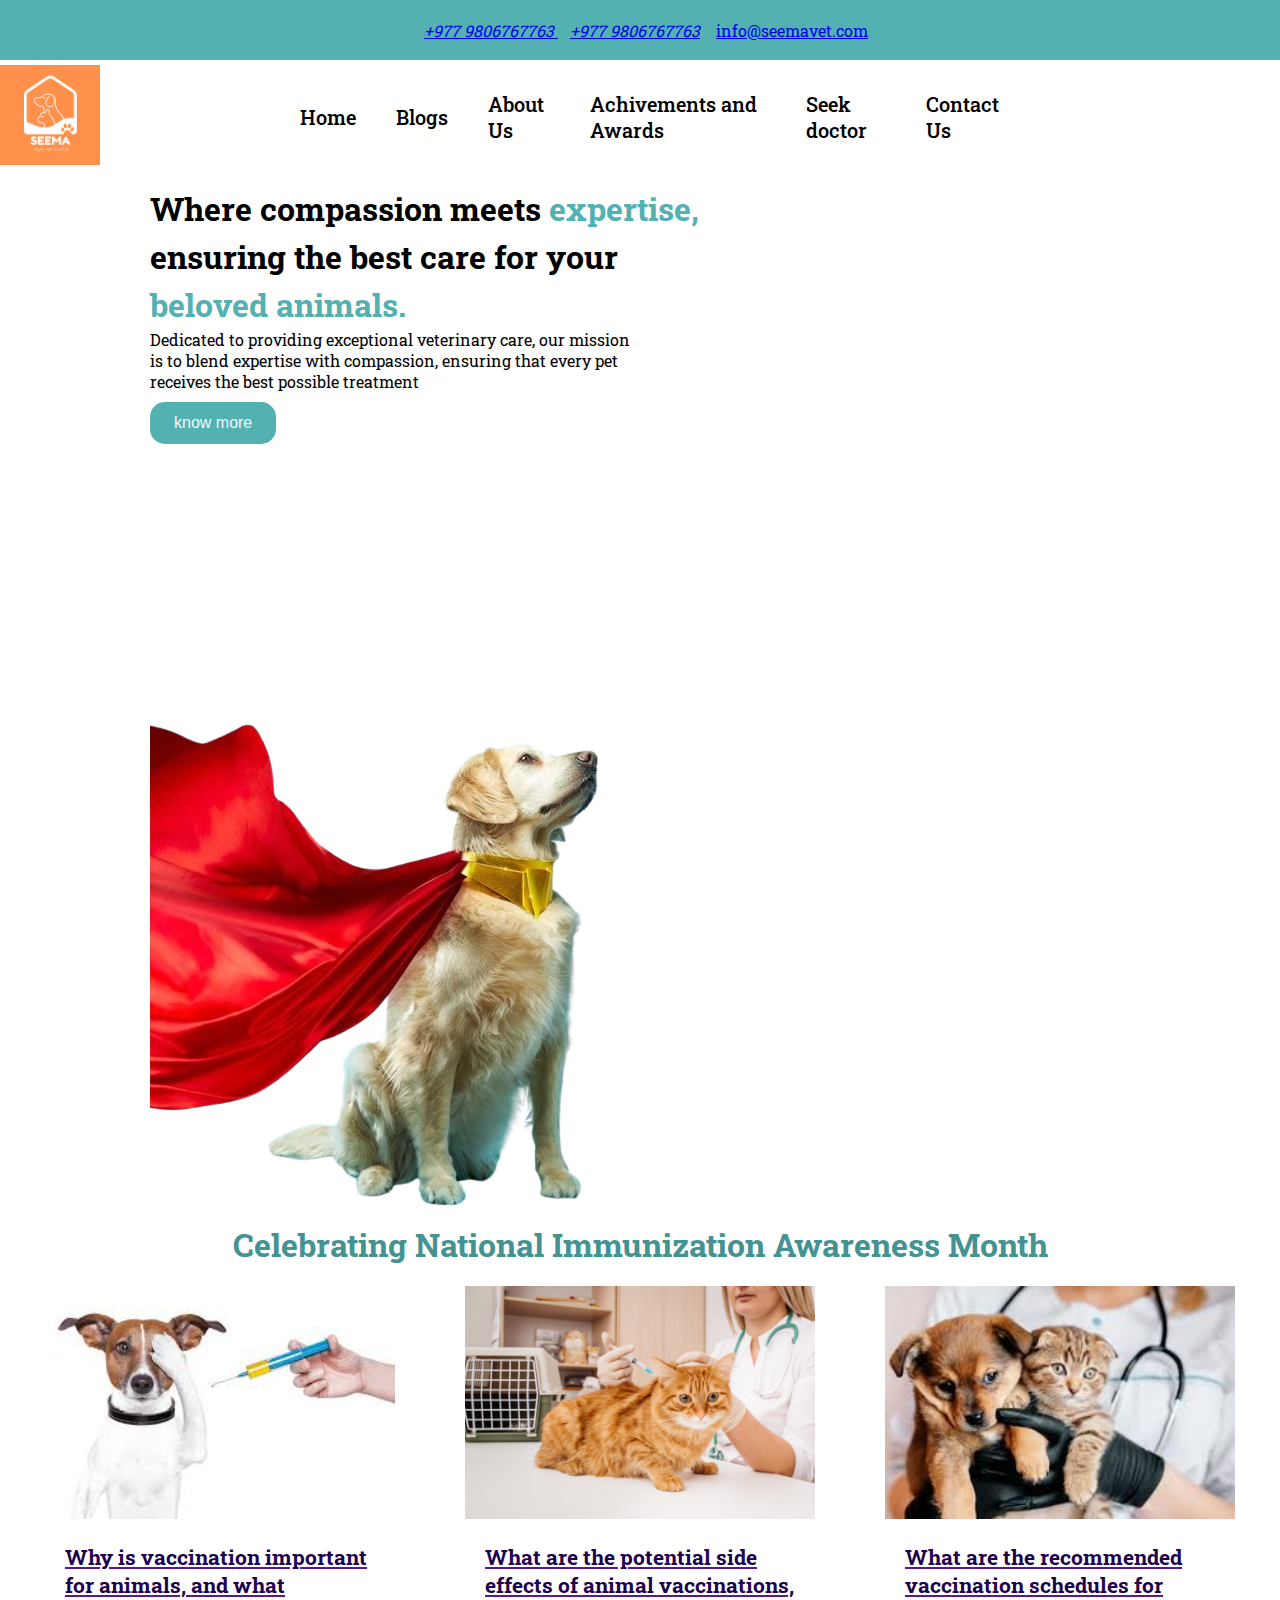
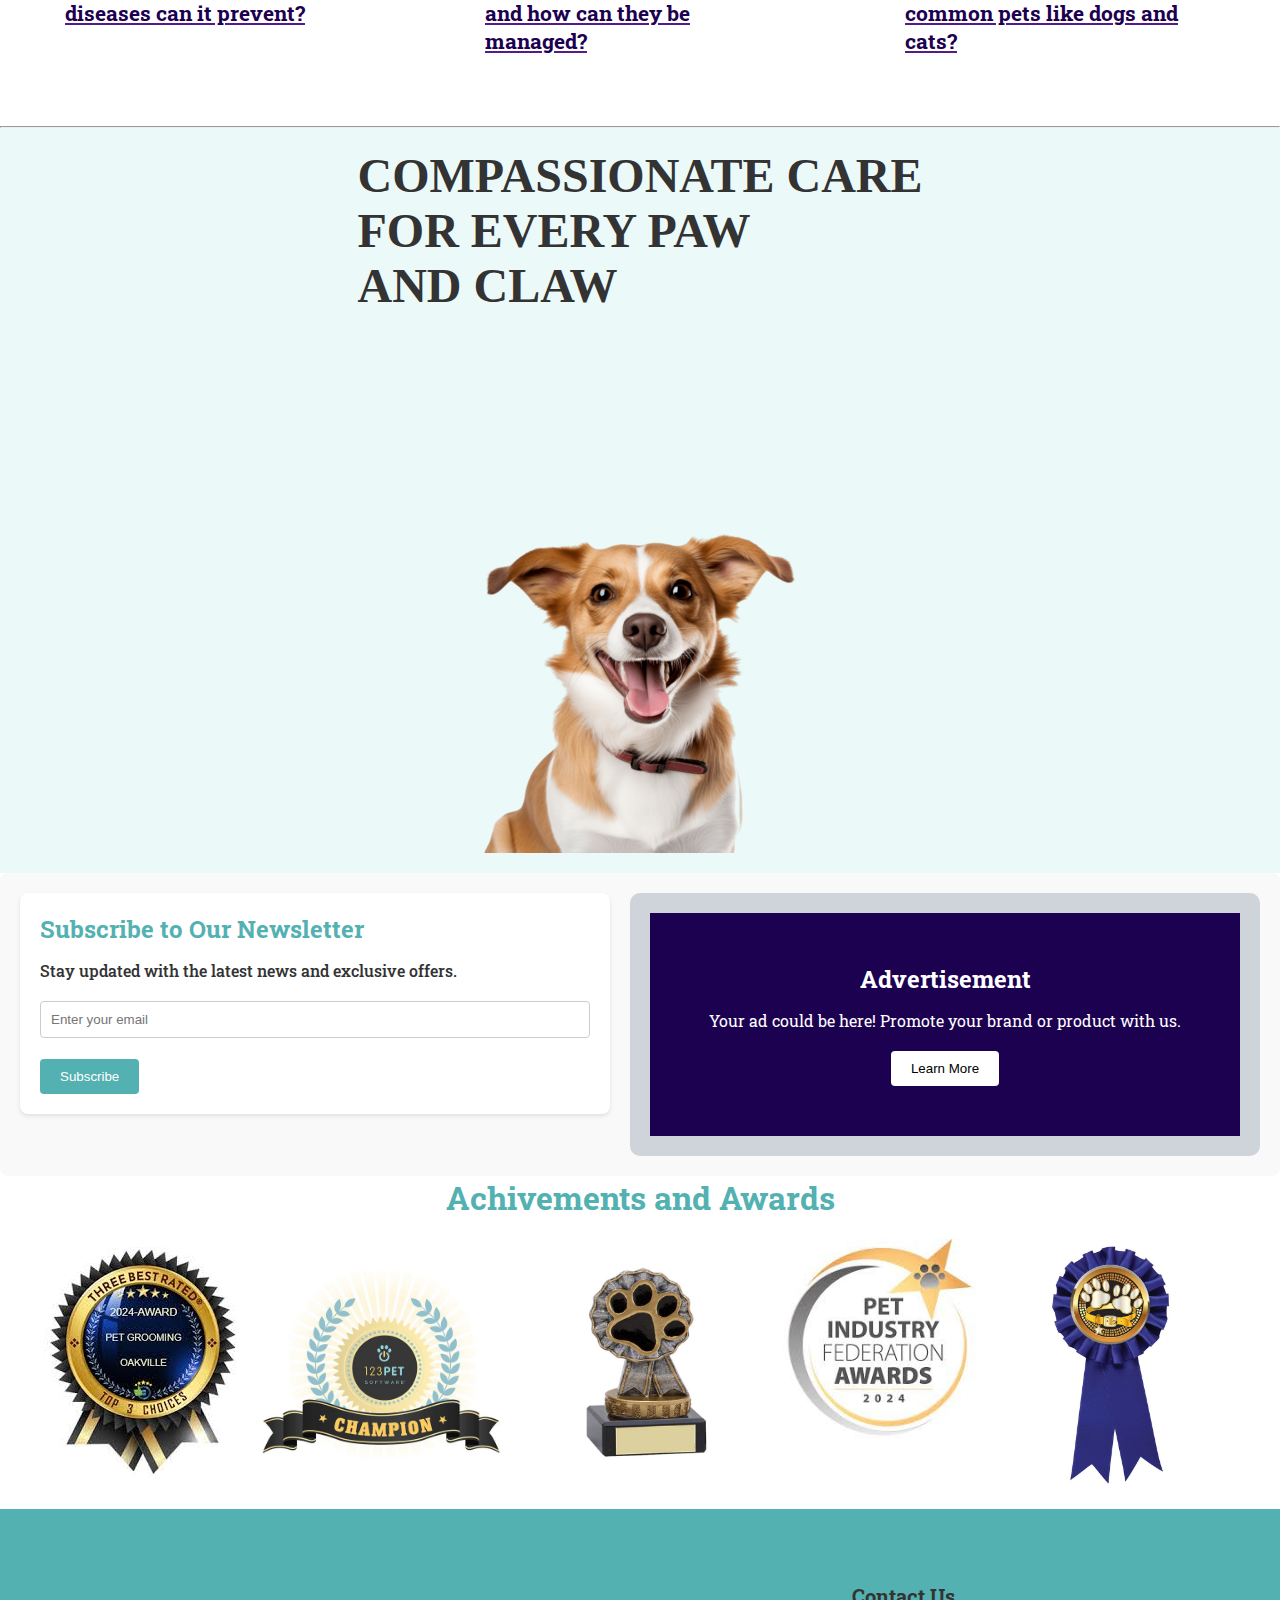
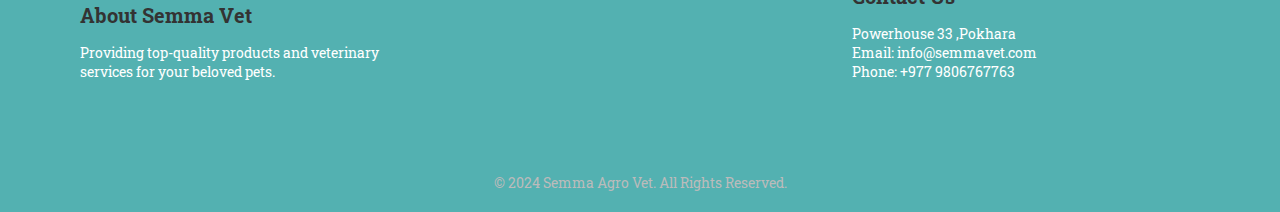
<file: index.html>
<!DOCTYPE html>
<html lang="en">
  <head>
    <meta charset="UTF-8" />
    <meta name="viewport" content="width=device-width, initial-scale=1.0" />
    <link
      rel="stylesheet"
      href="https://cdnjs.cloudflare.com/ajax/libs/font-awesome/6.6.0/css/all.min.css"
      integrity="sha512-Kc323vGBEqzTmouAECnVceyQqyqdsSiqLQISBL29aUW4U/M7pSPA/gEUZQqv1cwx4OnYxTxve5UMg5GT6L4JJg=="
      crossorigin="anonymous"
      referrerpolicy="no-referrer"
    />
    <link rel="stylesheet" href="assets/style.css" />
    <title>semmavet.com</title>
  </head>
  <body>
    <navbar class="navbar">
      <div class="contact-details">
        <p>

















































































































































































































































































































































































































































































































































































































































          
          <a href="tel:+977 9806767763"
            ><i class="fa-solid fa-mobile">+977 9806767763 </i>
          </a>
          <a href="tel:+977 9806767763"
            ><i class="fa-solid fa-phone">+977 9806767763</i></a
          >
          <a href="mailto: info@semmavet.com"> <i class="fa-solid fa-envelope"></i> info@seemavet.com</a></a>
        </p>
      </div>
      <div class="links">
        <div class="image">
          <img src="assets/SEEMA-logo.png" alt="" height="100px" width="auto" />
           
        </div>
        <ul class="nav-links">
          <a href=""><li class="nav-item">Home</li></a>
          <a href="blogs.html"><li class="nav-item">Blogs</li> </a>
          <a href=""><li class="nav-item">About Us</li> </a>
          <a href=""><li class="nav-item">Achivements and Awards</li> </a>
          <a href="seek.html"><li class="nav-item">Seek doctor </li> </a>
          <a href=""><li class="nav-item">Contact Us</li> </a>
        </ul>
      </div>
    </navbar>
    <div class="main">
      <div class="text">
        <h1 class="big-text">
          Where compassion meets <span class="highlites">expertise,</span>
          <br />
          ensuring the best care for your <br />
          <span class="highlites">beloved animals.</span>
        </h1>
        <p>
          Dedicated to providing exceptional veterinary care, our mission
          <br />is to blend expertise with compassion, ensuring that every
          pet<br />
          receives the best possible treatment
        </p>
        <a href=""> <button class="blue-btn">know more</button></a>
      </div>
      <div class="image">
        <img src="assets/pets-removebg-preview.png" alt="" />
      </div>
    </div>
    
    <h1 class="center-text">Celebrating National Immunization Awareness Month</h1>
    <div class="grid-container">
      <div class="card">
        <img src="assets/vacination.jpg" alt="Card Image" class="card-img" />
        <div class="card-content">
         <a href=""><h2 class="card-title">Why is vaccination important for animals, and what diseases can it prevent?</h2></a> 
          
          
        </div>
      </div>
      

      <div class="card">
        <img src="assets/vac2.png" alt="Card Image" class="card-img" />
        <div class="card-content">
        <a href=""><h2 class="card-title">What are the potential side effects of animal vaccinations, and how can they be managed?</h2></a>  
          
        
        </div>
      </div>
      <div class="card">
        <img src="assets/vac3.jpg" alt="Card Image" class="card-img" />
        <div class="card-content">
          <a href=""><h2 class="card-title">What are the recommended vaccination schedules for common pets like dogs and cats?</h2></a>
          
          
        </div>
      </div>
    </div>
    <br />
    <hr />
   
    <div class="container-box">
      <img src="assets/main.png" alt="Placeholder Image" />
      <div class="text">
        <h1>
          COMPASSIONATE CARE <br />
          FOR EVERY PAW <br />
          AND CLAW
        </h1>
      </div>
    </div>
   
    <div class="newsletter"> 
      <div class="subscribe">
          <span class="highlites"><h2>Subscribe to Our Newsletter</h2></span>
          <p>Stay updated with the latest news and exclusive offers.</p>
          <input type="email" placeholder="Enter your email">
          <br><br>
          <button class="myButton">Subscribe</button>
      </div>
  
      <div class="advertisement">
          <h2>Advertisement</h2>
          <p>Your ad could be here! Promote your brand or product with us.</p>
          <button class="myButton">Learn More</button>
      </div>
  </div>
      
    <div class="container">
      <div class="text-ac">
        <span class="highlites">
          <h1>Achivements and Awards</h1>
        </span>
      </div>
      <div class="awards">
        <img src="assets/a1.jpg" alt="" height="250px" width="auto" />
        <img src="assets/a2.jpg" alt="" height="250px" width="auto" />
        <img src="assets/a3.jpg" alt="" height="250px" width="auto" />
        <img src="assets/a5.jpg" alt="" height="200px" width="auto" />
        <img src="assets/a4.jpg" alt="" height="250px" width="auto" />
      </div>
    </div>
    
    <footer class="footer">
      <div class="footer-content">
        <div class="section">
          <h2>About Semma Vet</h2>
          <p>
            Providing top-quality products and veterinary services for your
            beloved pets.
          </p>
        </div>
        <div class="maps">
          <iframe
            src="https://www.google.com/maps/embed?pb=!1m18!1m12!1m3!1d3518.4620785632032!2d84.08046787518549!3d28.132418206616133!2m3!1f0!2f0!3f0!3m2!1i1024!2i768!4f13.1!3m3!1m2!1s0x3995bdbd92a4e53f%3A0x45c883501fbf0774!2sPOWERHOUSE!5e0!3m2!1sen!2snp!4v1723255471820!5m2!1sen!2snp"
            width="600"
            height="450"
            style="border: 0"
            allowfullscreen=""
            loading="lazy"
            referrerpolicy="no-referrer-when-downgrade"
          ></iframe>
        </div>
        <div class="section">
          <h2>Contact Us</h2>
          <p>Powerhouse 33 ,Pokhara</p>
          <p>Email: info@semmavet.com</p>
          <p>Phone: +977 9806767763</p>
          <p>
            <i class="icon fa-brands fa-facebook"></i>
            <i class="icon fa-brands fa-whatsapp"></i
            ><i class="icon fa-brands fa-facebook-messenger"></i>
          </p>
        </div>
      </div>
      <div class="copyright">
        &copy; 2024 Semma Agro Vet. All Rights Reserved.
      </div>
    </footer>
   
  </body>
</html>
</file>
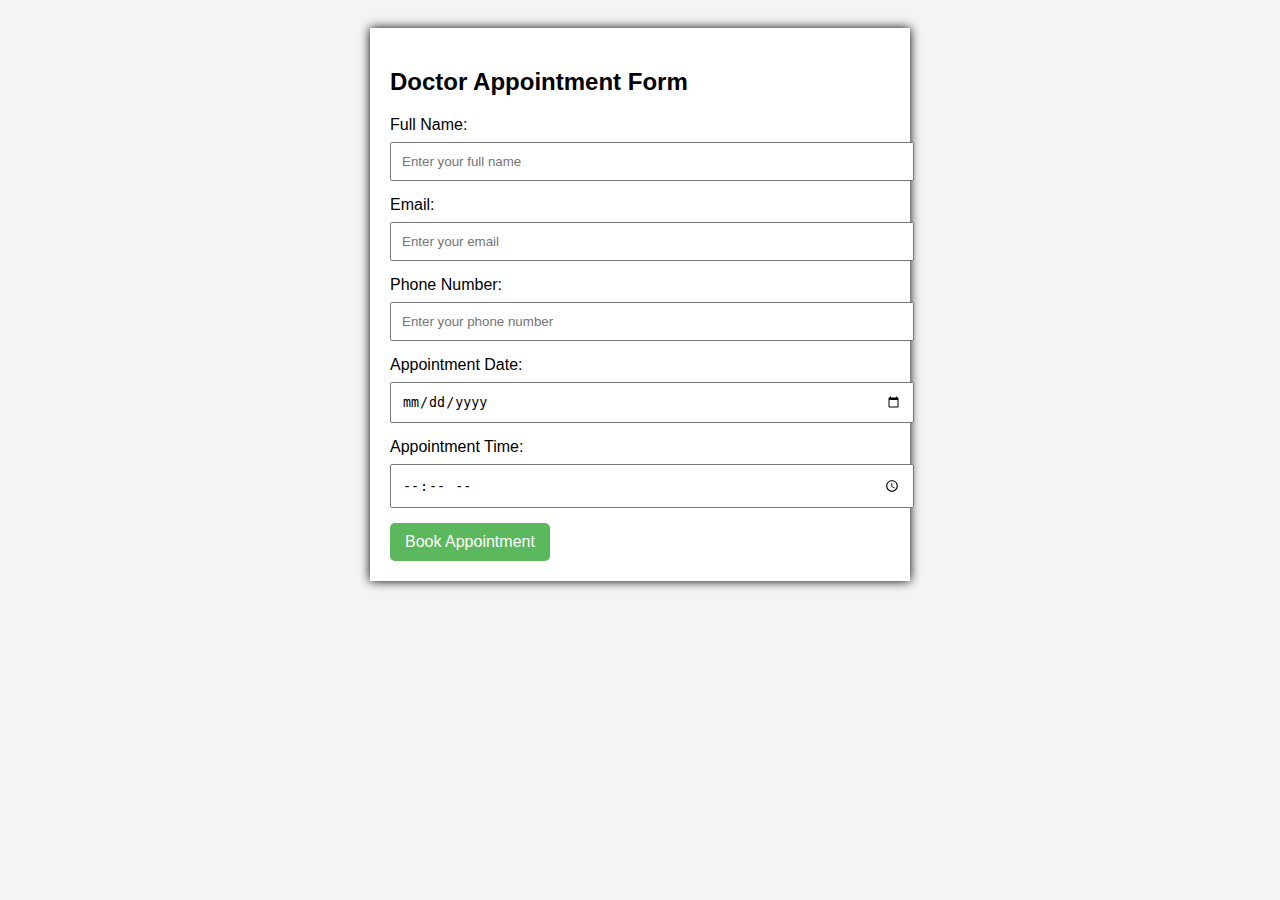
<file: seek.html>
<!DOCTYPE html>
<html lang="en">
  <head>
    <meta charset="UTF-8" />
    <meta name="viewport" content="width=device-width, initial-scale=1.0" />
    <title>Doctor Help</title>
    <style>
      body {
        font-family: Arial, sans-serif;
        background-color: #f4f4f4;
        padding: 20px;
      }
      form {
        background: #fff;
        padding: 20px;
        box-shadow: 0px 0px 10px 0px #000;
        max-width: 500px;
        margin: auto;
      }
      label {
        display: block;
        margin-bottom: 8px;
      }
      input,
      select,
      textarea {
        width: 100%;
        padding: 10px;
        margin-bottom: 15px;
        margin-right: 5px;
      }
      button {
        background-color: #5cb85c;
        color: white;
        padding: 10px 15px;
        border: none;
        border-radius: 5px;
        cursor: pointer;
        font-size: 16px;
      }
      button:hover {
        background-color: #4cae4c;
      }
    </style>
  </head>
  <body>
    <form action="/submit-appointment" method="POST">
      <h2>Doctor Appointment Form</h2>

      <label for="name">Full Name:</label>
      <input
        type="text"
        id="name"
        name="name"
        placeholder="Enter your full name"
        required
      />

      <label for="email">Email:</label>
      <input
        type="email"
        id="email"
        name="email"
        placeholder="Enter your email"
        required
      />

      <label for="phone">Phone Number:</label>
      <input
        type="tel"
        id="phone"
        name="phone"
        placeholder="Enter your phone number"
        required
      />

      <label for="appointment-date">Appointment Date:</label>
      <input
        type="date"
        id="appointment-date"
        name="appointment_date"
        required
      />

      <label for="appointment-time">Appointment Time:</label>
      <input
        type="time"
        id="appointment-time"
        name="appointment_time"
        required
      />

      <button type="submit">Book Appointment</button>
    </form>
    <script>
      const formElements = document.querySelectorAll("input, select, textarea");

      formElements.forEach((element) => {
        element.addEventListener("focus", function () {
          this.style.backgroundColor = "#32CD32";
        });
      });
    </script>
  </body>
</html>
</file>
<file: assets/style.css>
@import url('https://fonts.googleapis.com/css2?family=Dancing+Script:wght@400..700&family=Inter:ital,opsz,wght@0,14..32,100..900;1,14..32,100..900&family=Lato:ital,wght@0,100;0,300;0,400;0,700;0,900;1,100;1,300;1,400;1,700;1,900&family=Lobster&family=Pacifico&family=Playwrite+CU:wght@100..400&family=Roboto+Slab:wght@100..900&display=swap');

* {
    margin: 0;
    padding: 0;
    box-sizing: border-box;
}

body {
    font-family: 'Roboto Slab', serif;
    
}
.navbar{
    position: fixed;
  top: 0;
  width: 100%;
  background-color:white;
  z-index: 1000;
}

.links {
    padding-top: 5px;
    display: flex;
    justify-content: space-between;
    align-items: center;
    gap: 200px;
}

.nav-links {
    list-style: none;
    display: flex;
    gap: 40px;
    justify-content: center;
    align-items: center;
    margin-right: 280px;
}

.navbar .nav-links a {
    text-decoration: none;
    color: black;
    font-size: 20px;
    font-weight: 500;
}

.contact-details {
    background-color: #53b1b1;
    height: 60px;
    color: white;
    text-align: center;
}

.contact-details p {
    padding-top: 20px;
}

.contact-details p i {
    padding-left: 12px;
}

.main {
    display: flex;
    flex-wrap: wrap;
    align-items: center;
    /* justify-content: space-between; */
    gap: 80px;
    padding: 5px 150px;
    margin-top: 180px
}

.highlites {
    color: #53b1b1;
}

.big-text {
    line-height: 1.5;
    font-size: 2em;
}

.text {
    text-align: justify;
    padding-bottom: 180px;
    max-width: 600px;
}

.blue-btn {
    padding: 12px 24px;
    border: none;
    background-color: #53b1b1;
    color: aliceblue;
    text-align: center;
    margin: 10px 0;
    border-radius: 15px;
    font-size: 1em;
    transition: background-color 0.3s;
}

.blue-btn:hover {
    background-color: #449292;
    cursor: pointer;
}
.center-text{
    text-align: center;
    color: #449292;
}

.grid-container {
    display: grid;
    grid-template-columns: repeat(auto-fit, minmax(250px, 1fr));
    gap: 20px;
    padding: 20px;
    justify-items: center;
}

.card {
    background-color: #fff;

    max-width: 350px;
    overflow: hidden;
    transition: transform 0.3s;
}

.card-img {
    width: 100%;
    height: auto;
}

.card-content {
    padding: 20px;
}

.card-title {
    font-size: 1.3em;
    margin: 0 0 10px;
    color: #1c0151;
}

.card-text {
    font-size: 0.8em;
    margin: 0 0 20px;
    color: #555;
}



.text-ac {
    text-align: center;
}

.awards {
    display: flex;
    flex-wrap: wrap;
    justify-content: center;
    gap: 10px;
    padding: 20px;
}

.container-box {
    display: flex;
    flex-direction: column-reverse;
    align-items: center;
    justify-content: center;
    padding: 20px;
    background-color: #ebfaf9;
    text-align: center;
}

.container-box img {
    max-width: 100%;
    height: auto;
    /* margin: 20px 0; */
    
}
.newsletter {
    display: flex;
    justify-content: space-between;
    align-items: flex-start;
    padding: 20px;
    background-color: #f9f9f9;
    border-radius: 8px;
}

.subscribe {
    flex: 1;
    margin-right: 20px;
    padding: 20px;
    background-color: #ffffff;
    border-radius: 8px;
    box-shadow: 0 2px 4px rgba(0, 0, 0, 0.1);
}

.subscribe h2 {
    margin-bottom: 15px;
    
}

.subscribe p {
    margin-bottom: 20px;
    color: #333;
    font-weight: 500;
}

.subscribe input[type="email"] {
    padding: 10px;
    width: 100%;
    border-radius: 4px;
    border: 1px solid #ccc;
}

.subscribe button {
    padding: 10px 20px;
    background-color: #53b1b1;
    color: white;
    border: none;
    border-radius: 4px;
    cursor: pointer;
}

.advertisement {
    flex: 1;
    padding:50px 20px;
    background-color:#1c0151;
    border-radius: 10px;
    border: 20px solid #ced4da;
    text-align: center;
    
}

.advertisement h2 {
    margin-bottom: 15px;
    color:white;
}

.advertisement p {
    margin-bottom: 20px;
    color:white;
}

.advertisement button {
    padding: 10px 20px;
    background-color:  white;
    color:black;
    border: none;
    border-radius: 4px;
    cursor: pointer;
}

.container-box .text {
    font-family: 'Bungee', cursive;
    color: #333;
    font-size: 1.5em;
}
.article-container {
    display: flex;
    gap: 20px; 
    flex-wrap: wrap; 
    justify-content: center; 
}

.article {
    background: #fff;
    border: 1px solid #ddd;
    border-radius: 8px;
    padding: 20px;
    width: 250px;
    height: 300px;
    box-shadow: 0 4px 8px rgba(0, 0, 0, 0.1);
    text-align: center;
}

@media (max-width: 768px) {
    .card {
        width: 200px; 
    }
}

@media (max-width: 480px) {
    .card {
        width: 150px; 
    }
}

.footer {
    background-color: #53b1b1;
    color: #fff;
    padding: 20px 0;
    text-align: center;
}

.footer .footer-content {
    max-width: 1200px;
    margin: auto;
    display: flex;
    flex-wrap: wrap;
    justify-content: space-between;
    align-items: center;
    padding: 0 20px;
}

.footer .footer-content .section {
    margin: 10px 20px;
    flex-basis: 30%;
    text-align: left;
}

.footer .footer-content .section h2 {
    margin-bottom: 15px;
    font-size: 20px;
    color: #333;
}

.footer .footer-content .section p {
    font-size: 14px;
    margin: 0;
}

.footer .copyright {
    margin-top: 20px;
    font-size: 14px;
    color: #bbb;
}

.icon {
    padding-left: 4px;
}

.maps iframe {
    width: 100%;
    height: 200px;
    border: none;
    margin-top: 20px;
}


@media (max-width: 1200px) {
    .links {
        gap: 100px;
    }
}

@media (max-width: 992px) {
    .nav-links {
        flex-direction: column;
        gap: 20px;
    }

    .grid-container {
        grid-template-columns: repeat(auto-fit, minmax(200px, 1fr));
        padding: 20px;
    }
}

@media (max-width: 768px) {
    .main {
        flex-direction: column;
        padding: 20px;
    }

    .text {
        padding: 20px 0;
        text-align: center;
    }

    .big-text {
        font-size: 1.5em;
    }

    .blue-btn {
        padding: 10px 20px;
    }
}

@media (max-width: 576px) {
    .links {
        flex-direction: column;
        gap: 20px;
        text-align: center;
    }

    .grid-container {
        grid-template-columns: 1fr;
    }

    .card {
        max-width: 100%;
    }

    .footer .footer-content .section {
        flex-basis: 100%;
        text-align: center;
    }

    .maps iframe {
        height: 150px;
    }
}
@media (max-width: 768px) {
    .newsletter {
        flex-direction: column;
    }

    .subscribe, .advertisement {
        margin-right: 0;
        margin-bottom: 20px;
    }

    .advertisement {
        background-color: #e9ecef;
        border: 1px solid #ced4da;
        text-align: center;
    }

    .advertisement h2 {
        color: #6c757d;
    }

    .advertisement p {
        color: #495057;
    }

    .advertisement button {
        background-color: #28a745;
    }
}
</file>
